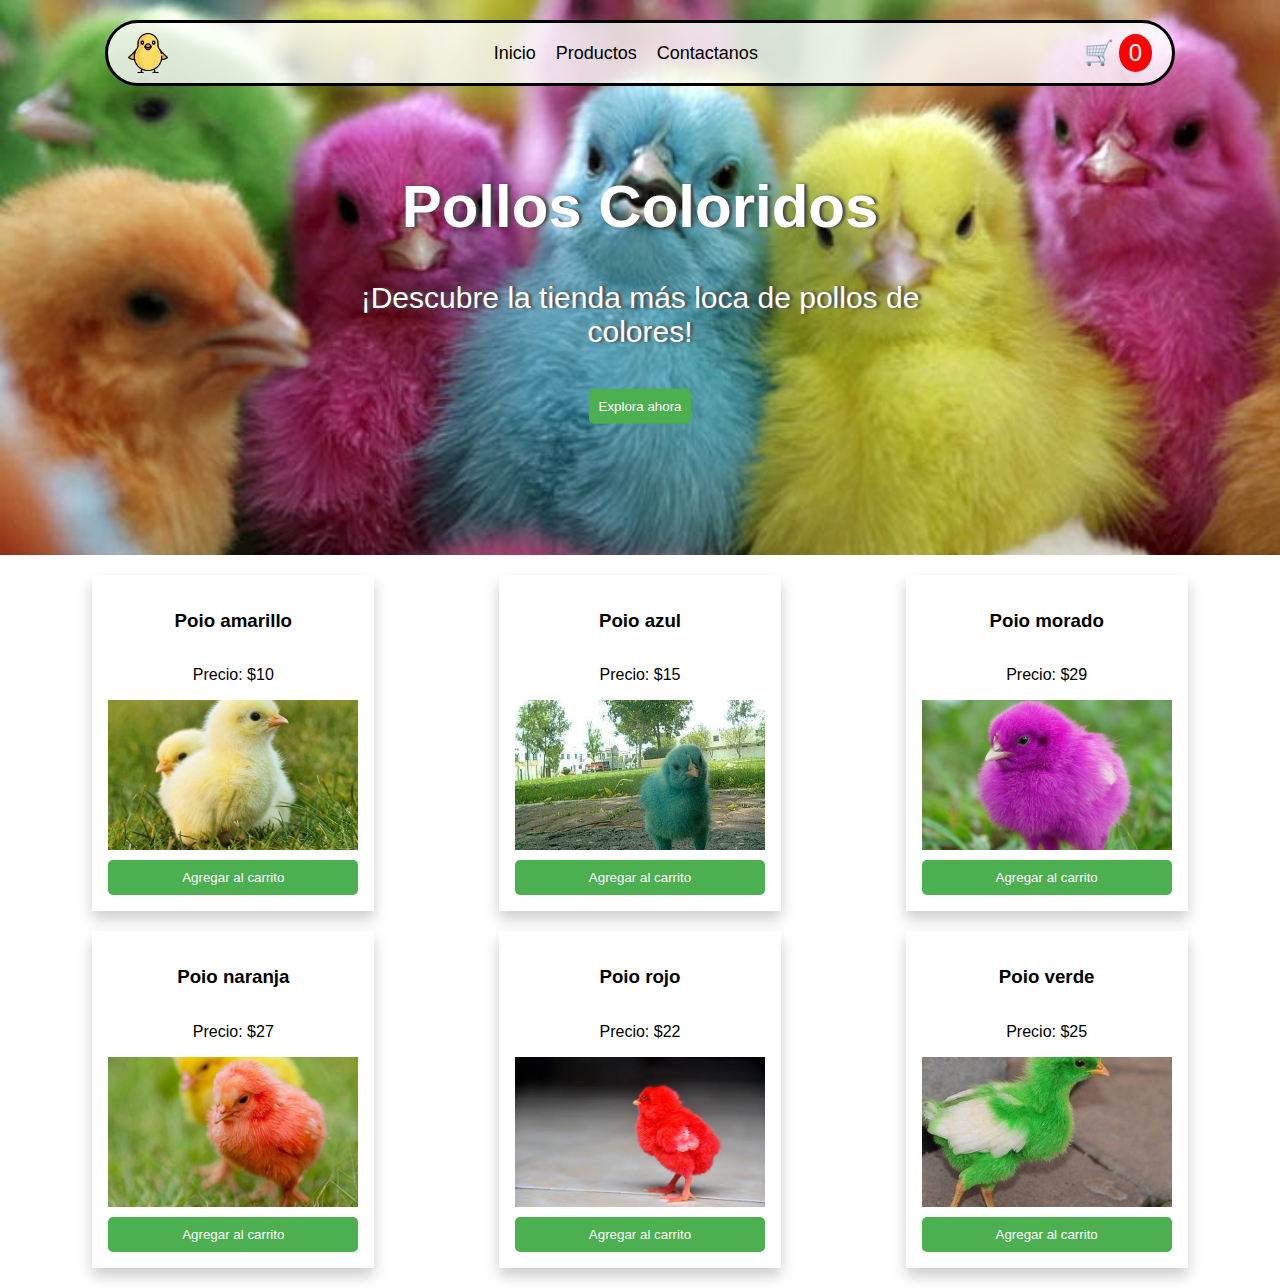
<file: index.html>
<!DOCTYPE html>
<html lang="es">
  <head>
    <meta charset="UTF-8" />
    <meta name="viewport" content="width=device-width, initial-scale=1.0" />
    <title>Tienda Simple</title>
    <link rel="stylesheet" href="./css/styles.css" />
  </head>
  <body>
    <!-- Banner -->

    <header>
      <nav>
        <div class="circle-menu">
          <div class="menu-left-icon">
            <!-- Aquí va el ícono a la izquierda -->
            <img src="./assets/icon/icon-pollo.png" alt="Icono" class="left-icon" />
          </div>

          <ul>
            <li><a href="#">Inicio</a></li>
            <li><a href="#products">Productos</a></li>
            <li><a href="./contactanos.html">Contactanos</a></li>
          </ul>

          <div id="cart-icon" onclick="openCartModal()">
            🛒 <span id="cart-count">0</span>
          </div>
        </div>
      </nav>

      <div class="banner">
        <div class="banner-text">
          <h1>Pollos Coloridos</h1>
          <p>¡Descubre la tienda más loca de pollos de colores!</p>
          <button>Explora ahora</button>
        </div>
      </div>
    </header>

    <main>
      <section id="products">
        <div class="product">
          <h3>Poio amarillo</h3>
          <p>Precio: $10</p>
          <img src="./assets/img/amarillo.jpg" alt="" />
          <button onclick="addToCart('Producto 1', 10)">
            Agregar al carrito
          </button>
        </div>

        <div class="product">
          <h3>Poio azul</h3>
          <p>Precio: $15</p>
          <img src="./assets/img/azul.jpg" alt="" />
          <button onclick="addToCart('Producto 2', 15)">
            Agregar al carrito
          </button>
        </div>

        <div class="product">
          <h3>Poio morado</h3>
          <p>Precio: $29</p>
          <img src="./assets/img/morado.jpg" alt="" />
          <button onclick="addToCart('Producto 3', 20)">
            Agregar al carrito
          </button>
        </div>

        <div class="product">
          <h3>Poio naranja</h3>
          <p>Precio: $27</p>
          <img src="./assets/img/naranja.jpg" alt="" />
          <button onclick="addToCart('Producto 3', 20)">
            Agregar al carrito
          </button>
        </div>

        <div class="product">
          <h3>Poio rojo</h3>
          <p>Precio: $22</p>
          <img src="./assets/img/rojo.jpg" alt="" />
          <button onclick="addToCart('Producto 3', 20)">
            Agregar al carrito
          </button>
        </div>

        <div class="product">
          <h3>Poio verde</h3>
          <p>Precio: $25</p>
          <img src="./assets/img/verde.jpg" alt="" />
          <button onclick="addToCart('Producto 3', 20)">
            Agregar al carrito
          </button>
        </div>
      </section>
    </main>

    <!-- Modal del carrito -->
    <div id="cart-modal" class="modal">
      <div class="modal-content">
        <span class="close" onclick="closeModal()">&times;</span>
        <h2>Carrito de Compras</h2>
        <ul id="cart-items">
          <!-- Los productos del carrito aparecerán aquí -->
        </ul>
        <p>Total: $<span id="total">0</span></p>
        <button id="buy-button" onclick="buyItems()">Comprar</button>
        <!-- Botón de comprar -->
      </div>
    </div>

    <!-- Modal de confirmación de compra -->
    <div id="purchase-modal" class="modal">
      <div class="modal-content">
        <span class="close" onclick="closePurchaseModal()">&times;</span>
        <h2>¡Felicidades por tu compra!</h2>
        <p>Gracias por tu compra. Tu carrito ha sido limpiado.</p>
      </div>
    </div>

    <script src="./js/script.js"></script>
  </body>
</html>
</file>
<file: css/styles.css>
/* General styles */
body {
  font-family: Arial, sans-serif;
  margin: 0;
  padding: 0;
  background-color: #ffffff;
}

/* Banner styling */

.banner {
  background-image: url('../assets/img/pollos.jpg'); 
  background-size: cover; 
  background-position: center; 
  background-position: 20% 26%;
  height: 555px;
  position: relative;
  color: white; 
}

.banner-img {
  object-fit: contain; 
  display: block;
}

.banner-text {
  position: absolute;
  top: 50%;
  font-size: 30px;
  left: 50%;
  text-align: center;
  text-shadow: 3px 0px 3px #474747;
  transform: translate(-50%, -50%);
}

/* Circle menu styling */
.circle-menu {
  display: flex;
  justify-content: space-between;
  align-items: center;
  background: rgba(255, 255, 255, 0.8); 
  border: 3px solid #000;
  border-radius: 50px;
  padding: 10px 20px;
  width: 80%;
  margin: 0 auto;
  position: absolute; 
  top: 20px; 
  left: 50%;
  transform: translateX(-50%);
  z-index: 10; 
}

/* Icono a la izquierda */
.menu-left-icon {
  display: flex;
  align-items: center;
}

.left-icon {
  width: 40px;
  height: 40px;
}

/* Centrar las opciones del menú */
.circle-menu ul {
  list-style: none;
  display: flex;
  justify-content: center;
  align-items: center;
  margin: 0;
  padding: 0;
  gap: 20px;
}

.circle-menu ul li {
  display: inline-block;
  text-align: center;
}

.circle-menu ul li a {
  text-decoration: none;
  font-size: 18px;
  color: #000;
}

/* Carrito a la derecha */
#cart-icon {
  font-size: 24px;
  cursor: pointer;
  display: flex;
  align-items: center;
}

#cart-count {
  background-color: red;
  color: white;
  border-radius: 50%;
  padding: 5px 10px;
  margin-left: 5px;
}


main {
  padding: 20px;
  max-width: 1200px;
  margin: 0 auto;
}

#products {
  display: grid;
  grid-template-columns: repeat(3, 1fr); /* Tres columnas */
  gap: 20px; /* Espacio entre los productos */
  justify-items: center; /* Centra los productos en sus columnas */
}

/* Producto básico */
.product {
    border: 1px solid #fffb0000;
    padding: 15px;
    text-align: center;
    display: flex;
    flex-direction: column;
    justify-content: space-between;
    transition: box-shadow 0.3s ease;
    width: 250px; 
    box-shadow: 0 8px 14px rgba(0, 0, 0, 0.2); 
  }
  
  

.product img {
  width: 100%;
  height: 150px; 
  object-fit: cover; 
}

.product:hover {
    box-shadow: 0 8px 20px rgba(0, 0, 0, 0.3); 
  }

  button {
    margin-top: 10px;
    padding: 10px;
    background-color: #4caf50;
    color: white;
    border: none;
    cursor: pointer;
    transition: background-color 0.3s ease;
    border-radius: 5px; 
  }
  
  button:hover {
    background-color: #45a049;
  }

/* Modal styles */
.modal {
  display: none;
  position: fixed;
  z-index: 1;
  left: 0;
  top: 0;
  width: 100%;
  height: 100%;
  background-color: rgba(0, 0, 0, 0.4);
}

.modal-content {
  background-color: #fff;
  margin: 15% auto;
  padding: 20px;
  border: 1px solid #888;
  width: 90%;
  max-width: 400px;
  text-align: center;
}

.close {
  color: #aaa;
  float: right;
  font-size: 28px;
  font-weight: bold;
}

.close:hover,
.close:focus {
  color: black;
  text-decoration: none;
  cursor: pointer;
}

/* Para mostrar el modal */
.modal.open {
  display: block;
}



#purchase-modal {
  display: none;
  position: fixed;
  z-index: 1001;
  left: 0;
  top: 0;
  width: 100%;
  height: 100%;
  background-color: rgba(0, 0, 0, 0.5);
}

#purchase-modal .modal-content {
  background-color: #fff;
  margin: 15% auto;
  padding: 20px;
  border: 1px solid #888;
  width: 300px;
  text-align: center;
}

 

/* Media queries para dispositivos móviles */
@media (max-width: 1024px) {
  #products {
    grid-template-columns: repeat(
      2,
      1fr
    ); 
  }
}

@media (max-width: 600px) {
  #products {
    grid-template-columns: 1fr; /* Una columna en pantallas pequeñas */
  }
}
</file>
